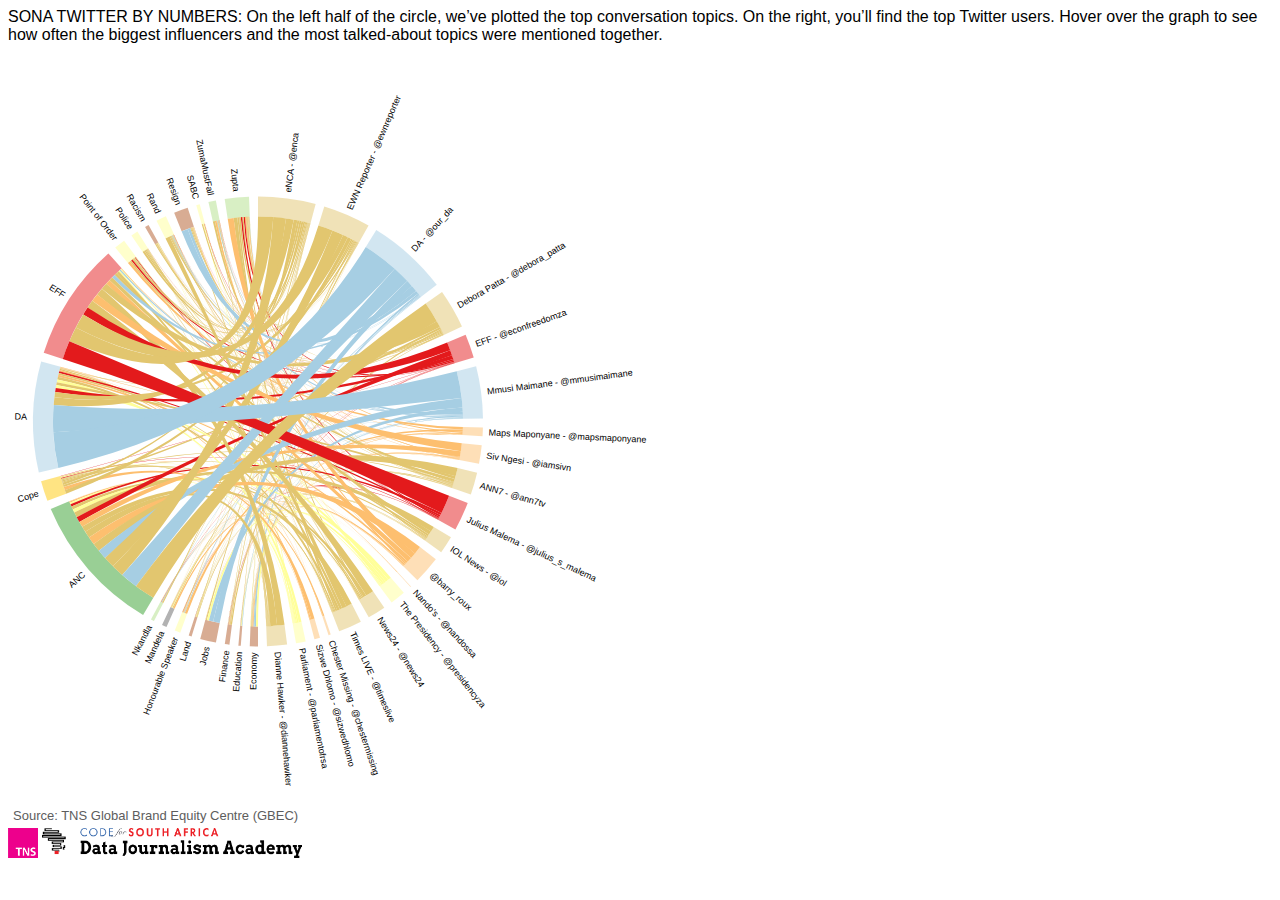
<file: index.html>
<!DOCTYPE html>
<html class="sona">
  <head>
    <meta charset="utf-8">
<title>SONA 2016</title>
<style>

#circle circle {
  fill: none;
  pointer-events: all;

}

.group path {
  fill-opacity: .5;
}

path.chord {
  stroke: #000;
  stroke-width: 0px;
}

#circle:hover path.fade {
  display: none;
}

.logo {
  max-height: 30px
}

body {font-family: "Verdana",Arial;}

.attribution {font-size: 13px; color: #5d5d5d}

text {font-size: 9px}
</style>
  </head>
  <body>


    <div class="intro">
      SONA TWITTER BY NUMBERS: On the left half of the circle, we’ve plotted the top conversation topics. On the right, you’ll find the top Twitter users. Hover over the graph to see how often the biggest influencers and the most talked-about topics were mentioned together.
    </div>
<div id="chord-container" ></div>
<div class="attribution">
  <div style="padding:5px">Source: TNS Global Brand Equity Centre (GBEC)</div>
  <a href="http://www.tnsglobal.co.za/" target="_blank"><img src="tns-logo.jpg" class="logo"/></a>
  <a href="http://academy.code4sa.org/" target="_blank"><img src="data-journ-logo_v1.0.png" class="logo"></a>
</div>

<script src="pym.js" charset="utf-8"></script>
<script src="d3.v3.min.js" charset="utf-8"></script>
<script src="queue.v1.min.js"></script>
<script>

var width = 700,
    height = 755,
    outerRadius = Math.min(width, height) / 2 - 125,
    innerRadius = outerRadius - 20;

var formatPercent = d3.format(".1%");

var arc = d3.svg.arc()
    .innerRadius(innerRadius)
    .outerRadius(outerRadius);

var layout = d3.layout.chord()
    .padding(.04)
    .sortSubgroups(d3.descending)
    .sortChords(d3.ascending);

var path = d3.svg.chord()
    .radius(innerRadius);

var svg = d3.select("#chord-container").append("svg")
    .attr("width", width)
    .attr("height", height)
  .append("g")
    .attr("id", "circle")
    .attr("transform", "translate(" + ((width / 2)-100) + "," + height / 2 + ")");

svg.append("circle")
    .attr("r", outerRadius);


      var pymChild = new pym.Child({ renderCallback: renderCallback });

function renderCallback() {
    queue()
        .defer(d3.csv, "twitter.csv")
        .defer(d3.json, "matrix.json")
        .await(ready);
}

function ready(error, twitter, matrix) {
  if (error) throw error;

  // Compute the chord layout.
  layout.matrix(matrix);

  // Add a group per neighborhood.
  var group = svg.selectAll(".group")
      .data(layout.groups)
    .enter().append("g")
      .attr("class", "group")
      .on("mouseover", mouseover);

  // Add a mouseover title.
  group.append("title").text(function(d, i) {
    return twitter[i].name;
  });

  // Add the group arc.
  var groupPath = group.append("path")
      .attr("id", function(d, i) { return "group" + i; })
      .attr("d", arc)
      .style("fill", function(d, i) { return twitter[i].color; });

  // Add a text label.

  var groupText = group.append("text")
      .attr("x", 6)
      .attr("dy", 15);


group.append("text")
  .each(function(d) { d.angle = (d.startAngle + d.endAngle) / 2; })
  .attr("dy", ".35em")
  .attr("transform", function(d) {
    return "rotate(" + (d.angle * 180 / Math.PI - 90) + ")"
        + "translate(" + (innerRadius + 26) + ")"
        + (d.angle > Math.PI ? "rotate(180)" : "");
  })
  .style("text-anchor", function(d) { return d.angle > Math.PI ? "end" : null; })
  .text(function(d, i) { return twitter[i].name; });


  // Remove the labels that don't fit. :(
  // groupText.filter(function(d, i) { return groupPath[0][i].getTotalLength() / 2 - 16 < this.getComputedTextLength(); })
  //    .remove();

  // Add the chords.
  var chord = svg.selectAll(".chord")
      .data(layout.chords)
    .enter().append("path")
      .attr("class", "chord")
      .style("fill", function(d) { return twitter[d.source.index].color; })
      .attr("d", path);

  // Add an elaborate mouseover title for each chord.
  chord.append("title").text(function(d) {
    return twitter[d.source.index].name
        + " → " + twitter[d.target.index].name;
  });

  function mouseover(d, i) {
    chord.classed("fade", function(p) {
      return p.source.index != i
          && p.target.index != i;
    });
  }
}

</script>
<!-- Google Analytics -->
<script>
(function(i,s,o,g,r,a,m){i['GoogleAnalyticsObject']=r;i[r]=i[r]||function(){
(i[r].q=i[r].q||[]).push(arguments)},i[r].l=1*new Date();a=s.createElement(o),
m=s.getElementsByTagName(o)[0];a.async=1;a.src=g;m.parentNode.insertBefore(a,m)
})(window,document,'script','//www.google-analytics.com/analytics.js','ga');

ga('create', 'UA-48399585-31', 'auto');
ga('send', 'pageview');
</script>
<!-- End Google Analytics -->
  </body>
</file>
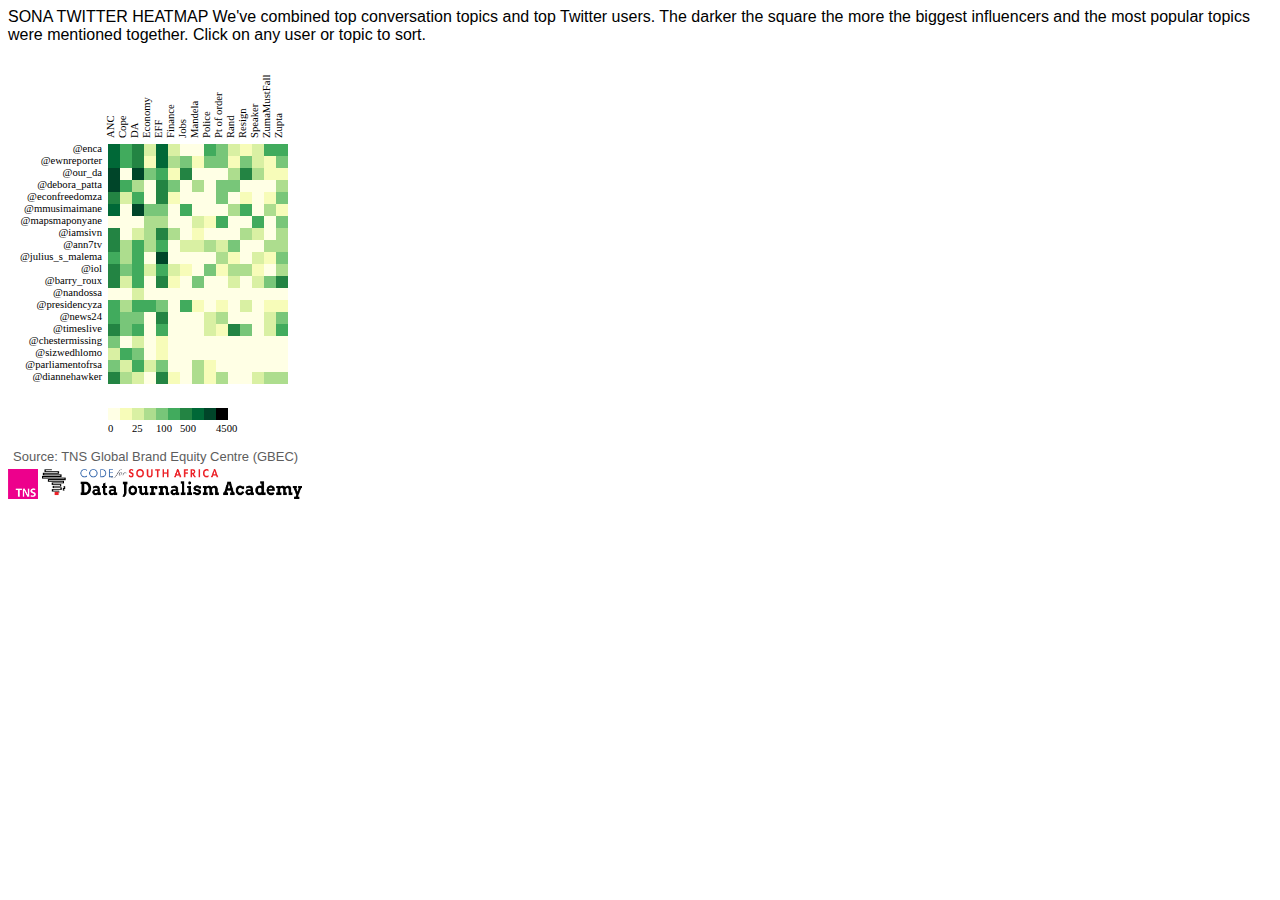
<file: heatmap/index.html>
<!DOCTYPE html>
<html class="sona">
  <head>
<meta charset="utf-8">
     <style>
      /* disable text selection */
      svg *::selection {
         background : transparent;
      }

      svg *::-moz-selection {
         background:transparent;
      }

      svg *::-webkit-selection {
         background:transparent;
      }
      rect.selection {
        stroke          : #333;
        stroke-dasharray: 4px;
        stroke-opacity  : 0.5;
        fill            : transparent;
      }

      rect.cell-border {
        stroke: #eee;
        stroke-width:0px;
      }

      rect.cell-selected {
        stroke: rgb(51,102,153);
        stroke-width:0px;
      }

      rect.cell-hover {
        stroke: #F00;
        stroke-width:0.3px;
      }

      text.mono {
        font-size: 8pt;
        font-family: Verdana	;
        color: black;
      }

      text.text-selected {
        fill: #000;
      }

      text.text-highlight {
        fill: #c00;
      }
      text.text-hover {
        fill: #00C;
      }
      #tooltip {
        position: absolute;
        width: 200px;
        height: auto;
        padding: 10px;
        background-color: white;
        -webkit-border-radius: 10px;
        -moz-border-radius: 10px;
        border-radius: 10px;
        -webkit-box-shadow: 4px 4px 10px rgba(0, 0, 0, 0.4);
        -moz-box-shadow: 4px 4px 10px rgba(0, 0, 0, 0.4);
        box-shadow: 4px 4px 10px rgba(0, 0, 0, 0.4);
        pointer-events: none;
      }

      #tooltip.hidden {
        display: none;
      }

      #tooltip p {
        margin: 0;
        font-family: sans-serif;
        font-size: 12px;
        line-height: 20px;
      }
      body {font-family: "Verdana",Arial;}

    .logo {
        max-height: 30px
    }
    @media only screen and (max-width: 500px) {
      .logo {
        max-width: 240px
      }
    }

.attribution {font-size: 13px; color: #5d5d5d}

    </style>

</head>
<body>
<div id="tooltip" class="hidden">
        <p><span id="value"></p>
</div>
<script src="../pym.js" charset="utf-8"></script>
<script src="../d3.v3.min.js"></script>
<div class="intro">
  SONA TWITTER HEATMAP We've combined top conversation topics and top Twitter users. The darker the square the more the biggest influencers and the most popular topics were mentioned together. Click on any user or topic to sort.
</div>
<div id="chart" style='overflow:auto; width:300px; height:400px;'></div>
<div class="attribution">
  <div style="padding:5px">Source: TNS Global Brand Equity Centre (GBEC)</div>
  <a href="http://www.tnsglobal.co.za/" target="_blank"><img src="../tns-logo.jpg" class="logo"/></a>
  <a href="http://academy.code4sa.org/" target="_blank"><img src="../data-journ-logo_v1.0.png" class="logo"></a>
</div>
<br>
<script type="text/javascript">
var margin = { top: 100, right: 0, bottom: 50, left: 100 },
  cellSize=12;
  col_number=15;
  row_number=20;
  width = cellSize*col_number, // - margin.left - margin.right,
  height = cellSize*row_number , // - margin.top - margin.bottom,
  //gridSize = Math.floor(width / 24),
  legendElementWidth = cellSize,
  colorBuckets = 11,
  colors = ['#ffffe5','#f7fcb9','#d9f0a3','#addd8e','#78c679','#41ab5d','#238443','#006837','#004529'];
  hcrow = [1,2,3,4,5,6,7,8,9,10,11,12,13,14,15,16,17,18,19,20], // change to gene name or probe id
  hccol = [1,2,3,4,5,6,7,8,9,10,11,12,13,14,15], // change to gene name or probe id
  rowLabel = ['@enca','@ewnreporter','@our_da','@debora_patta','@econfreedomza','@mmusimaimane', '@mapsmaponyane','@iamsivn','@ann7tv','@julius_s_malema','@iol','@barry_roux','@nandossa','@presidencyza','@news24','@timeslive','@chestermissing', '@sizwedhlomo','@parliamentofrsa', '@diannehawker']
// change to gene name or probe id
  colLabel = ['ANC','Cope','DA','Economy','EFF','Finance','Jobs','Mandela','Police','Pt of order','Rand','Resign','Speaker','ZumaMustFall','Zupta'
]; // change to contrast name

var pymChild = new pym.Child({ renderCallback: drawHeatmap });
var drawn = false;
function drawHeatmap() {
d3.csv("data.csv",
function(d) {
  return {
    row:   +d.row_idx,
    col:   +d.col_idx,
    value: +d.mentions
  };
},
function(error, data) {
if (drawn) { return; }
else {drawn = true;
console.log("draw");
  var colorScale = d3.scale.quantile()
      .domain([0,10,25,50,100,200,500,1000,2000,4500])
      .range(colors);

  var svg = d3.select("#chart").append("svg")
      .attr("width", width + margin.left + margin.right)
      .attr("height", height + margin.top + margin.bottom)
      .append("g")
      .attr("transform", "translate(" + margin.left + "," + margin.top + ")")
      ;
  var rowSortOrder=false;
  var colSortOrder=false;
  var rowLabels = svg.append("g")
      .selectAll(".rowLabelg")
      .data(rowLabel)
      .enter()
      .append("text")
      .text(function (d) { return d; })
      .attr("x", 0)
      .attr("y", function (d, i) { return hcrow.indexOf(i+1) * cellSize; })
      .style("text-anchor", "end")
      .attr("transform", "translate(-6," + cellSize / 1.5 + ")")
      .attr("class", function (d,i) { return "rowLabel mono r"+i;} )
      .on("mouseover", function(d) {d3.select(this).classed("text-hover",true);})
      .on("mouseout" , function(d) {d3.select(this).classed("text-hover",false);})
      .on("click", function(d,i) {rowSortOrder=!rowSortOrder; sortbylabel("r",i,rowSortOrder);d3.select("#order").property("selectedIndex", 4).node().focus();;})
      ;

  var colLabels = svg.append("g")
      .selectAll(".colLabelg")
      .data(colLabel)
      .enter()
      .append("text")
      .text(function (d) { return d; })
      .attr("x", 0)
      .attr("y", function (d, i) { return hccol.indexOf(i+1) * cellSize; })
      .style("text-anchor", "left")
      .attr("transform", "translate("+cellSize/2 + ",-6) rotate (-90)")
      .attr("class",  function (d,i) { return "colLabel mono c"+i;} )
      .on("mouseover", function(d) {d3.select(this).classed("text-hover",true);})
      .on("mouseout" , function(d) {d3.select(this).classed("text-hover",false);})
      .on("click", function(d,i) {colSortOrder=!colSortOrder;  sortbylabel("c",i,colSortOrder);d3.select("#order").property("selectedIndex", 4).node().focus();;})
      ;

  var heatMap = svg.append("g").attr("class","g3")
        .selectAll(".cellg")
        .data(data,function(d){return d.row+":"+d.col;})
        .enter()
        .append("rect")
        .attr("x", function(d) { return hccol.indexOf(d.col) * cellSize; })
        .attr("y", function(d) { return hcrow.indexOf(d.row) * cellSize; })
        .attr("class", function(d){return "cell cell-border cr"+(d.row-1)+" cc"+(d.col-1);})
        .attr("width", cellSize)
        .attr("height", cellSize)
        .style("fill", function(d) { return colorScale(d.value); })
        /* .on("click", function(d) {
               var rowtext=d3.select(".r"+(d.row-1));
               if(rowtext.classed("text-selected")==false){
                   rowtext.classed("text-selected",true);
               }else{
                   rowtext.classed("text-selected",false);
               }
        })*/

  var legend = svg.selectAll(".legend")
      .data([0,,25,,100,,500,,,4500])
      .enter().append("g")
      .attr("class", "legend");


  legend.append("rect")
    .attr("x", function(d, i) { return legendElementWidth * i; })
    .attr("y", height+(cellSize*2))
    .attr("width", legendElementWidth)
    .attr("height", cellSize)
    .style("fill", function(d, i) { return colors[i]; });

  legend.append("text")
    .attr("class", "mono")
    .text(function(d) { return d; })
    .attr("width", legendElementWidth)
    .attr("x", function(d, i) { return legendElementWidth * i; })
    .attr("y", height + (cellSize*4))

// Change ordering of cells

  function sortbylabel(rORc,i,sortOrder){
       var t = svg.transition().duration(500);
       var mentions=[];
       var sorted; // sorted is zero-based index
       d3.selectAll(".c"+rORc+i)
         .filter(function(ce){
            mentions.push(ce.value);
          })
       ;
       if(rORc=="r"){ // sort mentions
         sorted=d3.range(col_number).sort(function(a,b){ if(sortOrder){ return mentions[b]-mentions[a];}else{ return mentions[a]-mentions[b];}});
         t.selectAll(".cell")
           .attr("x", function(d) { return sorted.indexOf(d.col-1) * cellSize; })
           ;
         t.selectAll(".colLabel")
          .attr("y", function (d, i) { return sorted.indexOf(i) * cellSize; })
         ;
       }else{ // sort mentions of a contrast
         sorted=d3.range(row_number).sort(function(a,b){if(sortOrder){ return mentions[b]-mentions[a];}else{ return mentions[a]-mentions[b];}});
         t.selectAll(".cell")
           .attr("y", function(d) { return sorted.indexOf(d.row-1) * cellSize; })
           ;
         t.selectAll(".rowLabel")
          .attr("y", function (d, i) { return sorted.indexOf(i) * cellSize; })
         ;
       }
  }

  d3.select("#order").on("change",function(){
    order(this.value);
  });

  var sa=d3.select(".g3")
      .on("mousedown", function() {
          if( !d3.event.altKey) {
             d3.selectAll(".cell-selected").classed("cell-selected",false);
             d3.selectAll(".rowLabel").classed("text-selected",false);
             d3.selectAll(".colLabel").classed("text-selected",false);
          }
         var p = d3.mouse(this);
         sa.append("rect")
         .attr({
             rx      : 0,
             ry      : 0,
             class   : "selection",
             x       : p[0],
             y       : p[1],
             width   : 1,
             height  : 1
         })
      })
      .on("mousemove", function() {
         var s = sa.select("rect.selection");

         if(!s.empty()) {
             var p = d3.mouse(this),
                 d = {
                     x       : parseInt(s.attr("x"), 10),
                     y       : parseInt(s.attr("y"), 10),
                     width   : parseInt(s.attr("width"), 10),
                     height  : parseInt(s.attr("height"), 10)
                 },
                 move = {
                     x : p[0] - d.x,
                     y : p[1] - d.y
                 }
             ;

             if(move.x < 1 || (move.x*2<d.width)) {
                 d.x = p[0];
                 d.width -= move.x;
             } else {
                 d.width = move.x;
             }

             if(move.y < 1 || (move.y*2<d.height)) {
                 d.y = p[1];
                 d.height -= move.y;
             } else {
                 d.height = move.y;
             }
             s.attr(d);

                 // deselect all temporary selected state objects
             d3.selectAll('.cell-selection.cell-selected').classed("cell-selected", false);
             d3.selectAll(".text-selection.text-selected").classed("text-selected",false);

             d3.selectAll('.cell').filter(function(cell_d, i) {
                 if(
                     !d3.select(this).classed("cell-selected") &&
                         // inner circle inside selection frame
                     (this.x.baseVal.value)+cellSize >= d.x && (this.x.baseVal.value)<=d.x+d.width &&
                     (this.y.baseVal.value)+cellSize >= d.y && (this.y.baseVal.value)<=d.y+d.height
                 ) {

                     d3.select(this)
                     .classed("cell-selection", true)
                     .classed("cell-selected", true);

                     d3.select(".r"+(cell_d.row-1))
                     .classed("text-selection",true)
                     .classed("text-selected",true);

                     d3.select(".c"+(cell_d.col-1))
                     .classed("text-selection",true)
                     .classed("text-selected",true);
                 }
             });
         }
      })
      .on("mouseup", function() {
            // remove selection frame
         sa.selectAll("rect.selection").remove();

             // remove temporary selection marker class
         d3.selectAll('.cell-selection').classed("cell-selection", false);
         d3.selectAll(".text-selection").classed("text-selection",false);
      })
      .on("mouseout", function() {
         if(d3.event.relatedTarget.tagName=='html') {
                 // remove selection frame
             sa.selectAll("rect.selection").remove();
                 // remove temporary selection marker class
             d3.selectAll('.cell-selection').classed("cell-selection", false);
             d3.selectAll(".rowLabel").classed("text-selected",false);
             d3.selectAll(".colLabel").classed("text-selected",false);
         }
      })
      ;
                                                                                        }});
                                                                                        }

</script>
<!-- Google Analytics -->
<script>
(function(i,s,o,g,r,a,m){i['GoogleAnalyticsObject']=r;i[r]=i[r]||function(){
(i[r].q=i[r].q||[]).push(arguments)},i[r].l=1*new Date();a=s.createElement(o),
m=s.getElementsByTagName(o)[0];a.async=1;a.src=g;m.parentNode.insertBefore(a,m)
})(window,document,'script','//www.google-analytics.com/analytics.js','ga');

ga('create', 'UA-48399585-31', 'auto');
ga('send', 'pageview');
</script>
<!-- End Google Analytics -->
</body>
</file>
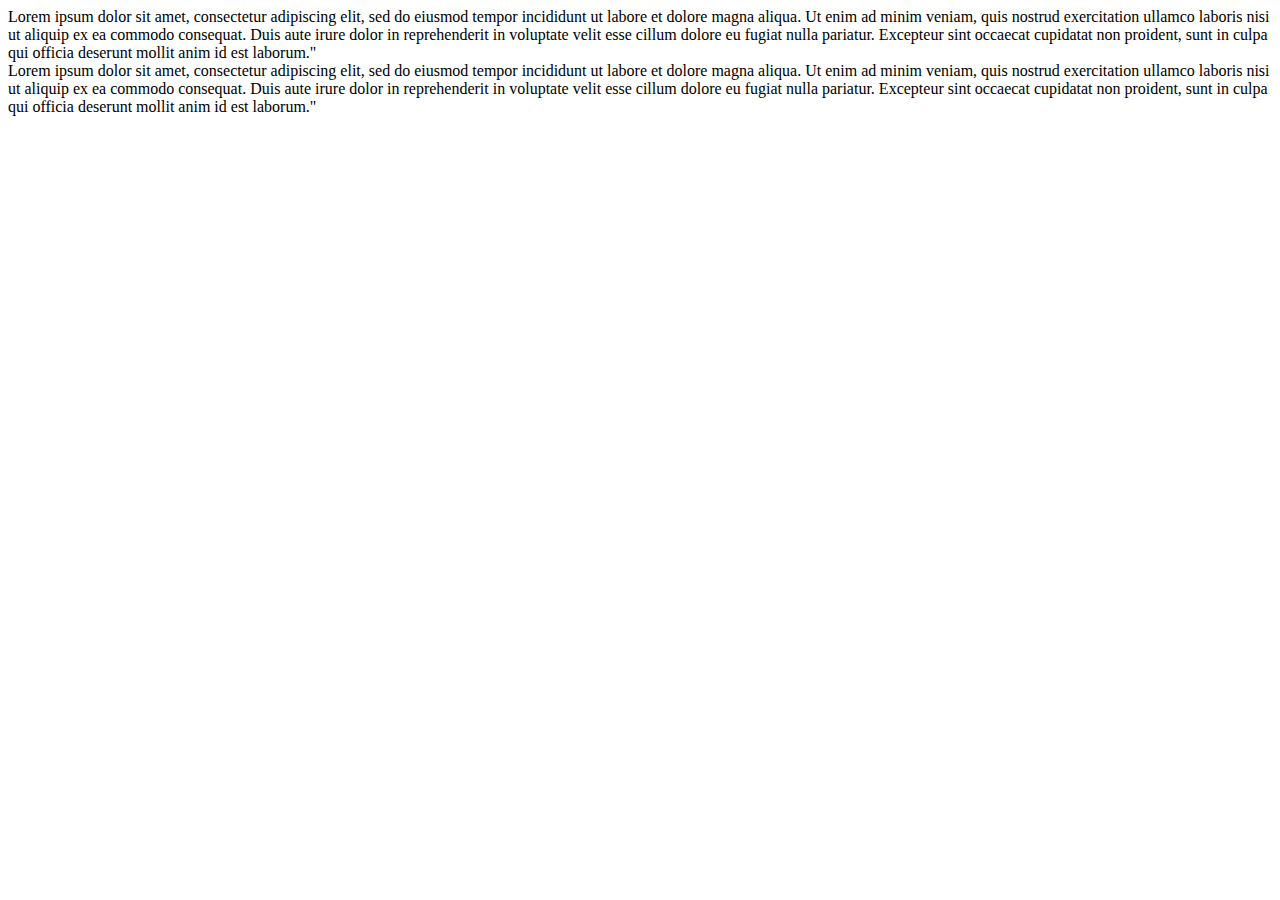
<file: frame.html>
<!DOCTYPE html>
<html lang="en">
  <head>
    <meta name="viewport" content="width=device-width, initial-scale=1">
    <meta charset="utf-8">
  </head>
  <body>
    <div class="container">
      Lorem ipsum dolor sit amet, consectetur adipiscing elit, sed do eiusmod tempor incididunt ut labore et dolore magna aliqua. Ut enim ad minim veniam, quis nostrud exercitation ullamco laboris nisi ut aliquip ex ea commodo consequat. Duis aute irure dolor in reprehenderit in voluptate velit esse cillum dolore eu fugiat nulla pariatur. Excepteur sint occaecat cupidatat non proident, sunt in culpa qui officia deserunt mollit anim id est laborum."
      <div id="tweetCircle"></div>
      <script type="text/javascript" src="embed.js"></script>
      Lorem ipsum dolor sit amet, consectetur adipiscing elit, sed do eiusmod tempor incididunt ut labore et dolore magna aliqua. Ut enim ad minim veniam, quis nostrud exercitation ullamco laboris nisi ut aliquip ex ea commodo consequat. Duis aute irure dolor in reprehenderit in voluptate velit esse cillum dolore eu fugiat nulla pariatur. Excepteur sint occaecat cupidatat non proident, sunt in culpa qui officia deserunt mollit anim id est laborum."
    </div>
  </body>
</file>
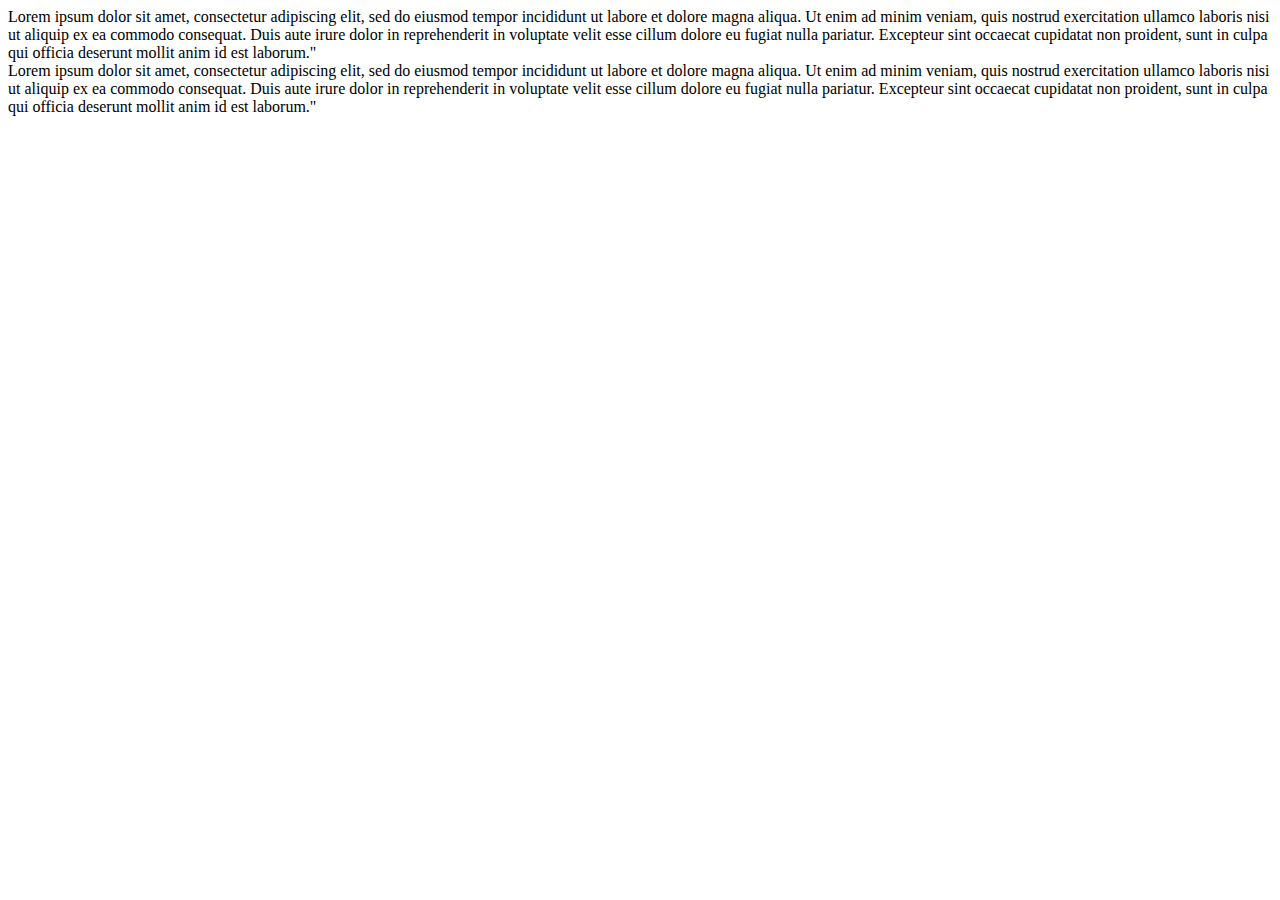
<file: static.html>
<!DOCTYPE html>
<html lang="en">
  <head>
    <meta name="viewport" content="width=device-width, initial-scale=1">
    <meta charset="utf-8">
  </head>
  <body>
    <div class="container">
      Lorem ipsum dolor sit amet, consectetur adipiscing elit, sed do eiusmod tempor incididunt ut labore et dolore magna aliqua. Ut enim ad minim veniam, quis nostrud exercitation ullamco laboris nisi ut aliquip ex ea commodo consequat. Duis aute irure dolor in reprehenderit in voluptate velit esse cillum dolore eu fugiat nulla pariatur. Excepteur sint occaecat cupidatat non proident, sunt in culpa qui officia deserunt mollit anim id est laborum."
      <div id="tweetCircle"></div>
      <script type="text/javascript" src="https://static.code4sa.org/sona-chord/embed.js"></script>
      Lorem ipsum dolor sit amet, consectetur adipiscing elit, sed do eiusmod tempor incididunt ut labore et dolore magna aliqua. Ut enim ad minim veniam, quis nostrud exercitation ullamco laboris nisi ut aliquip ex ea commodo consequat. Duis aute irure dolor in reprehenderit in voluptate velit esse cillum dolore eu fugiat nulla pariatur. Excepteur sint occaecat cupidatat non proident, sunt in culpa qui officia deserunt mollit anim id est laborum."
    </div>
  </body>
</file>
